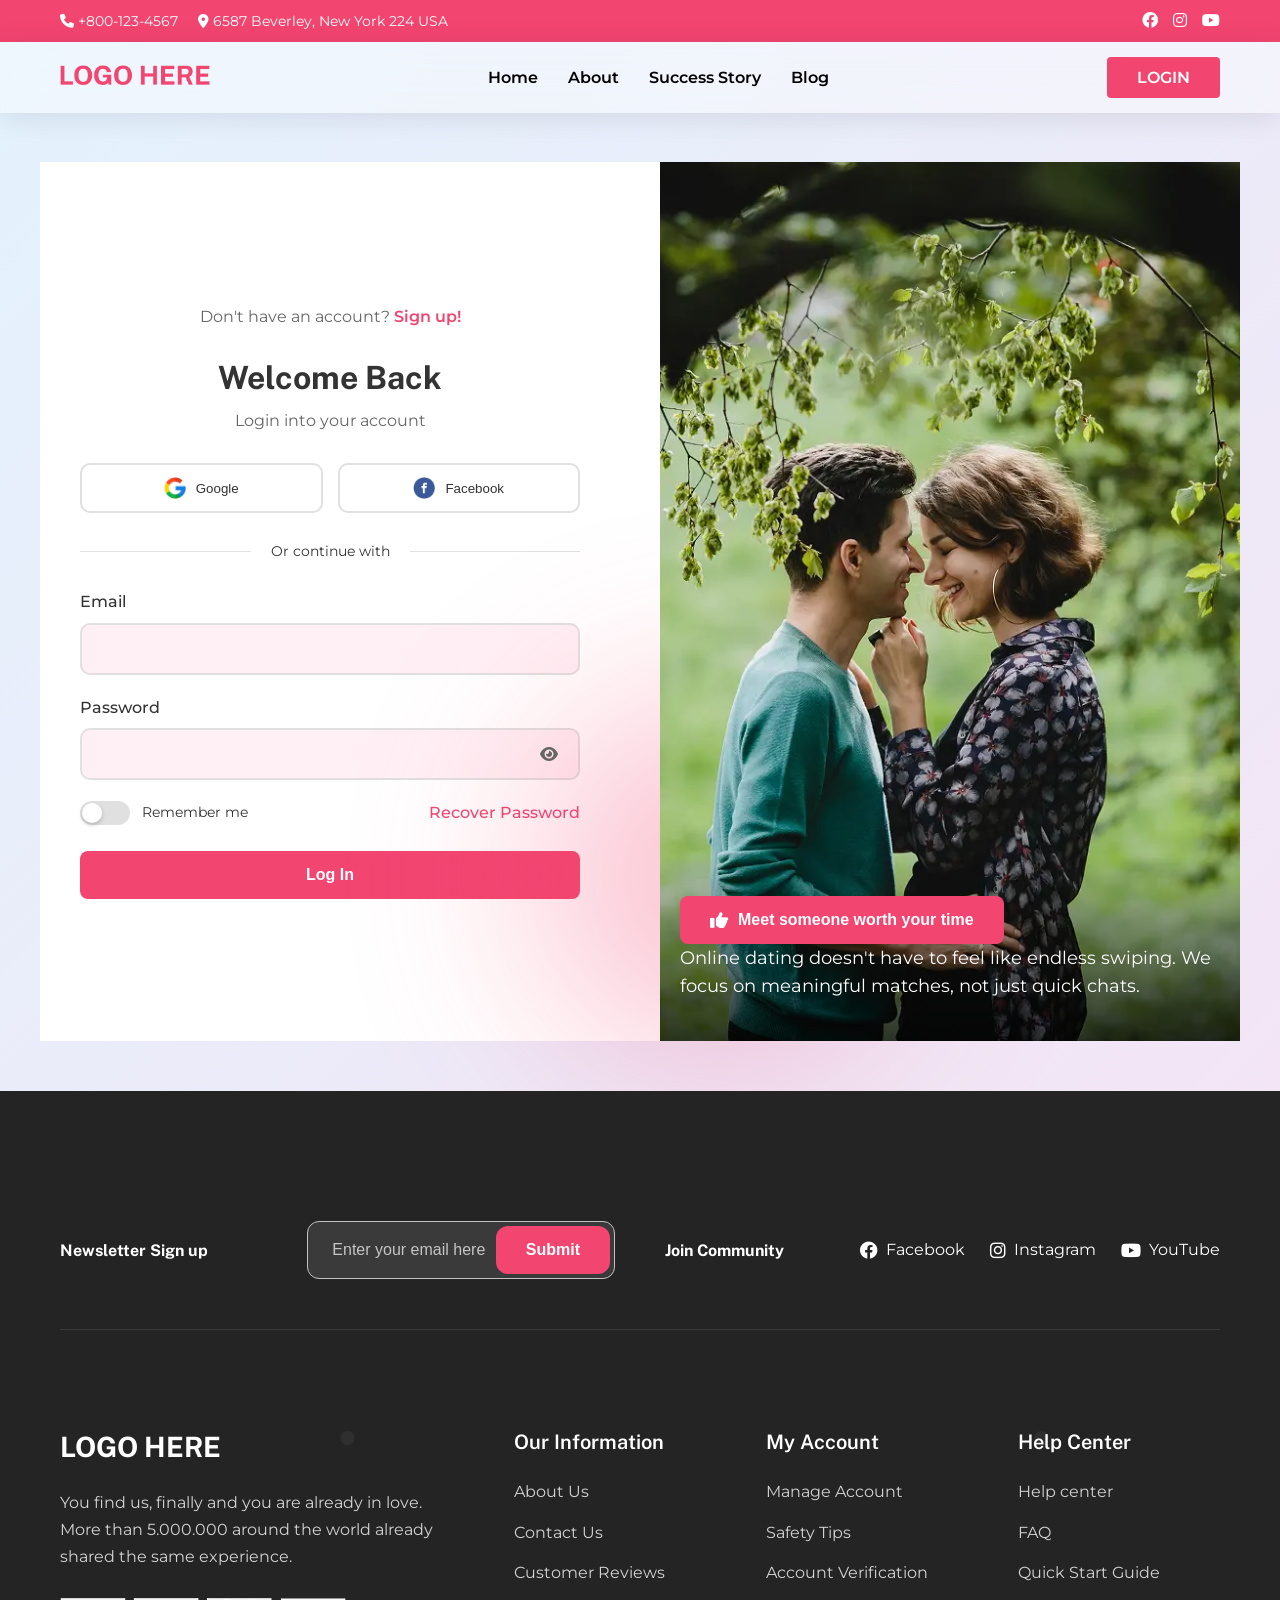
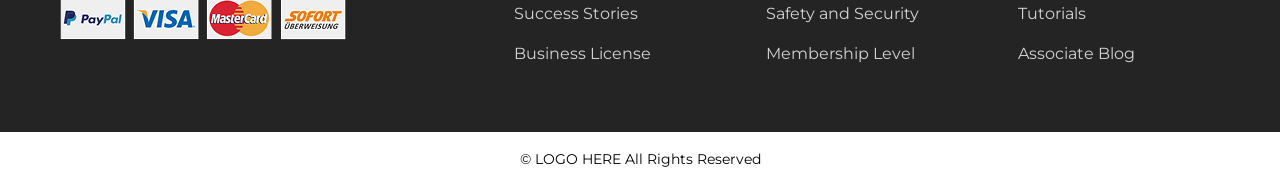
<file: login.html>
<!DOCTYPE html>
<html lang="en">
<head>
    <meta charset="UTF-8">
    <meta name="viewport" content="width=device-width, initial-scale=1.0">
    <title>Login - Jens.J Dating</title>
    <link rel="preconnect" href="https://fonts.googleapis.com">
    <link rel="preconnect" href="https://fonts.gstatic.com" crossorigin>
    <link href="https://fonts.googleapis.com/css2?family=Montserrat:wght@300;400;500;600;700;800&display=swap" rel="stylesheet">
    <link href="https://fonts.googleapis.com/css2?family=Public+Sans:ital,wght@0,100;0,200;0,300;0,400;0,500;0,600;0,700;0,800;0,900;1,100;1,200;1,300;1,400;1,500;1,600;1,700;1,800;1,900&display=swap" rel="stylesheet">
    <link rel="stylesheet" href="https://cdnjs.cloudflare.com/ajax/libs/font-awesome/6.0.0/css/all.min.css">
    <link rel="stylesheet" href="assets/css/style.css">
    <style>
        
        .login-section {
            min-height: calc(100vh - 200px);
            background: linear-gradient(135deg, #e3f2fd, #f3e5f5);
            display: flex;
            align-items: center;
            padding: 120px 20px 50px 20px;
        }

        .login-container {
            max-width: 1200px;
            margin: 0 auto;
            display: grid;
            grid-template-columns: 1fr 1fr;
            gap: 40px;
            align-items: stretch;
            padding: 0;
            background: white;
        }

        .login-form-container {
            padding: 40px;
            border-radius: 20px;
            display: flex;
            flex-direction: column;
            justify-content: center;
        }

        .signup-prompt {
            text-align: center;
            margin-bottom: 30px;
            color: var(--text-light);
        }

        .signup-prompt a {
            color: var(--primary-color);
            text-decoration: none;
            font-weight: 600;
        }

        .login-header h1 {
            font-size: 32px;
            font-weight: 700;
            color: var(--text-dark);
            margin-bottom: 10px;
            text-align: center;
        }

        .login-header p {
            font-size: 16px;
            color: var(--text-light);
            text-align: center;
            margin-bottom: 30px;
        }

        .social-login {
            display: flex;
            gap: 15px;
            margin-bottom: 25px;
        }

        .social-btn {
            flex: 1;
            padding: 12px 20px;
            border: 2px solid #e0e0e0;
            border-radius: 10px;
            background: white;
            color: var(--text-dark);
            font-weight: 500;
            cursor: pointer;
            transition: all 0.3s ease;
            display: flex;
            align-items: center;
            justify-content: center;
            gap: 10px;
        }

        .social-btn:hover {
            border-color: var(--primary-color);
            transform: translateY(-2px);
        }

        .social-btn i {
            font-size: 18px;
        }

        .google-btn i {
            color: #4285f4;
        }

        .facebook-btn i {
            color: #1877f2;
        }

        .separator {
            text-align: center;
            margin: 25px 0;
            position: relative;
            color: var(--text-light);
        }

        .separator::before {
            content: '';
            position: absolute;
            top: 50%;
            left: 0;
            right: 0;
            height: 1px;
            background: #e0e0e0;
        }

        .separator span {
            background: white;
            padding: 0 20px;
            font-size: 14px;
            position: relative;
            color: var(--text-dark);
            z-index: 1;
        }

        .form-group {
            margin-bottom: 20px;
        }

        .form-group label {
            display: block;
            margin-bottom: 8px;
            font-weight: 500;
            color: var(--text-dark);
        }

        .form-group input {
            width: 100%;
            padding: 15px;
            border: 2px solid #e0e0e0;
            border-radius: 10px;
            font-size: 16px;
            transition: border-color 0.3s ease;
        }

        .form-group input:focus {
            outline: none;
            border-color: var(--primary-color);
        }

        .password-field {
            position: relative;
        }

        .password-field input {
            padding-right: 50px;
        }

        .password-toggle {
            position: absolute;
            right: 15px;
            top: 50%;
            transform: translateY(-50%);
            background: none;
            border: none;
            color: var(--text-light);
            cursor: pointer;
            font-size: 18px;
        }

        .form-options {
            display: flex;
            justify-content: space-between;
            align-items: center;
            margin-bottom: 25px;
        }

        .remember-me {
            display: flex;
            align-items: center;
            gap: 12px;
        }

        .remember-me input[type="checkbox"] {
            display: none;
        }

        .remember-me label {
            position: relative;
            display: inline-block;
            width: 50px;
            height: 24px;
            background-color: #e0e0e0;
            border-radius: 12px;
            cursor: pointer;
            transition: background-color 0.3s ease;
        }

        .remember-me label::before {
            content: '';
            position: absolute;
            top: 2px;
            left: 2px;
            width: 20px;
            height: 20px;
            background-color: white;
            border-radius: 50%;
            box-shadow: 0 2px 4px rgba(0, 0, 0, 0.2);
            transition: transform 0.3s ease;
        }

        .remember-me input[type="checkbox"]:checked + label {
            background-color: var(--primary-color);
        }

        .remember-me input[type="checkbox"]:checked + label::before {
            transform: translateX(26px);
        }

        .recover-password {
            color: var(--primary-color);
            text-decoration: none;
            font-weight: 500;
        }

        .signin-btn {
            background: var(--primary-color);
            color: white;
            border: none;
            padding: 15px 30px;
            font-size: 16px;
            font-weight: 600;
            cursor: pointer;
            transition: all 0.3s ease;
            text-align: center;
            gap: 10px;
            width: 100%;
            border-radius: 8px;
        }

        .signin-btn:hover {
            background: var(--primary-light);
            transform: translateY(-2px);
        }

        .forgot-password-form {
            display: none;
        }

        .back-to-login {
            text-align: center;
            margin-top: 20px;
        }

        .back-to-login a {
            color: var(--primary-color);
            text-decoration: none;
            font-weight: 500;
            font-size: 14px;
            transition: color 0.3s ease;
        }

        .back-to-login a:hover {
            color: var(--primary-light);
        }

        /* Error message styles */
        .error-message {
            color: #dc3545;
            font-size: 12px;
            margin-top: 5px;
            opacity: 0;
            transition: opacity 0.3s ease;
            min-height: 16px;
        }

        .error-message.show {
            opacity: 1;
        }

        .form-group.error input {
            border-color: #dc3545;
            box-shadow: 0 0 0 0.2rem rgba(220, 53, 69, 0.25);
        }

        .form-group.error input:focus {
            border-color: #dc3545;
            box-shadow: 0 0 0 0.2rem rgba(220, 53, 69, 0.25);
        }

        .promotional-content {
            text-align: center;
            color: white;
            position: relative;
        }

        .promotional-content::before {
            content: "";
            position: absolute;
            width: 353px;
            height: 353px;
            bottom: -12px;
            left: -120px;
            border-radius: 353px;
            opacity: 0.34;
            background: var(--primary-color);
            filter: blur(100px);
        }

        .promotional-image {
            width: 100%;
            height: 100%;
            min-height: 400px;
            overflow: hidden;
            position: relative;
            margin-bottom: 30px;
        }

        .promotional-image img {
            width: 100%;
            height: 100%;
            object-fit: cover;
        }

        .image-overlay {
            position: absolute;
            bottom: 0;
            left: 0;
            right: 0;
            background: linear-gradient(transparent, rgba(0, 0, 0, 0.7));
            padding: 40px 20px 20px;
            text-align: left;
        }

        .image-overlay p {
            font-size: 18px;
            line-height: 1.6;
            margin-bottom: 20px;
        }

        .cta-button {
            background: var(--primary-color);
            color: white;
            border: none;
            padding: 15px 30px;
            border-radius: 8px;
            font-size: 16px;
            font-weight: 600;
            cursor: pointer;
            transition: all 0.3s ease;
            display: inline-flex;
            align-items: center;
            gap: 10px;
        }

        .cta-button:hover {
            background: var(--primary-light);
            transform: translateY(-2px);
        }

        .cta-button i {
            font-size: 18px;
        }

        @media (max-width: 768px) {
            .login-container {
                gap: 40px;
            }

            .login-form-container {
                padding: 30px 20px;
            }

            .social-login {
                flex-direction: column;
            }

            .form-options {
                flex-direction: column;
                gap: 15px;
                align-items: flex-start;
            }
        }
        @media (max-width: 576px) {
            .login-container {
                grid-template-columns: 1fr;
                padding: 20px;
            }

            .promotional-content {
                display: none;
            }

            .login-section{
                padding: 100px 20px 40px 20px;
            }
        }

        /* Multi-step signup form styles */
        .signup-step {
            min-height: 400px;
            display: block;
        }
        
        .signup-form {
            display: none;
        }

        .step-header {
            text-align: center;
            margin-bottom: 30px;
        }

        .step-header h3 {
            color: var(--primary-color);
            font-size: 18px;
            margin-bottom: 10px;
            font-weight: 600;
        }

        .step-header p {
            font-size: 16px;
            color: var(--text-dark);
            margin: 0;
        }

        .radio-group {
            display: flex;
            flex-direction: column;
            gap: 15px;
            margin-bottom: 20px;
        }

        .radio-option {
            display: flex;
            align-items: center;
            padding: 15px;
            border: 2px solid #e0e0e0;
            border-radius: 10px;
            cursor: pointer;
            transition: all 0.3s ease;
        }

        .radio-option:hover {
            border-color: var(--primary-color);
            background-color: rgba(255, 107, 157, 0.1);
            transform: translateY(-2px);
            box-shadow: 0 4px 12px rgba(255, 107, 157, 0.2);
        }

        .radio-option:hover label {
            color: var(--primary-color);
            font-weight: 600;
        }

        .radio-option input[type="radio"] {
            margin-right: 15px;
            transform: scale(1.2);
        }

        .radio-option label {
            color: var(--text-dark);
            font-weight: 500;
            cursor: pointer;
            flex: 1;
        }

        .radio-option input[type="radio"]:checked + label {
            color: var(--primary-color);
            font-weight: 600;
        }

        .radio-option.selected {
            border-color: var(--primary-color);
            background-color: rgba(255, 107, 157, 0.1);
        }

        .step-navigation {
            display: flex;
            justify-content: center;
            align-items: center;
            margin-top: 30px;
        }

        .back-btn {
            background: #f8f9fa;
            color: var(--text-dark);
            border: 2px solid #e0e0e0;
            padding: 12px 24px;
            border-radius: 8px;
            font-weight: 500;
            cursor: pointer;
            transition: all 0.3s ease;
        }

        .back-btn:hover {
            background: #e9ecef;
            border-color: var(--primary-color);
        }

        .step-navigation .signin-btn {
            margin: 0;
        }

        /* Ensure radio option hover effects work on all devices */
        @media (max-width: 768px) {
            .radio-option:hover {
                border-color: var(--primary-color) !important;
                background-color: rgba(255, 107, 157, 0.1) !important;
                transform: translateY(-2px) !important;
                box-shadow: 0 4px 12px rgba(255, 107, 157, 0.2) !important;
            }
            
            .radio-option:hover label {
                color: var(--primary-color) !important;
                font-weight: 600 !important;
            }
        }
    </style>
</head>
<body>
    <div class="header-section">
        <!-- Top Bar -->
        <div class="top-bar">
            <div class="top-bar-content">
                <div class="contact-info">
                    <span><i class="fas fa-phone"></i> +800-123-4567</span>
                    <span><i class="fas fa-map-marker-alt"></i> 6587 Beverley, New York 224 USA</span>
                </div>
                <div class="social-icons">
                    <a href="#"><i class="fab fa-facebook"></i></a>
                    <a href="#"><i class="fab fa-instagram"></i></a>
                    <a href="#"><i class="fab fa-youtube"></i></a>
                </div>
            </div>
        </div>
 
        <!-- Main Header -->
        <header class="main-header">
            <div class="nav-content">
                <div class="logo">
                    <a href="index.html">
                        <img src="assets/images/LOGO%20Here.png" alt="Dating Logo">
                    </a>
                </div>
                <nav>
                    <ul class="nav-menu">
                        <li><a href="index.html#home">Home</a></li>
                        <li><a href="index.html#about">About</a></li>
                        <li><a href="index.html#why-section">Success Story</a></li>
                        <li><a href="index.html#super-powers">Blog</a></li>
                    </ul>
                </nav>
                <a href="login.html" class="login-btn">LOGIN</a>
                <button class="mobile-menu-btn">
                    <i class="fas fa-bars"></i>
                </button>
            </div>
        </header>
    </div>
 
    <!-- Offcanvas Mobile Menu -->
    <div class="offcanvas-overlay"></div>
    <div class="offcanvas-menu">
        <div class="offcanvas-header">
            <div class="offcanvas-logo">LOGO HERE</div>
            <button class="offcanvas-close">
                <i class="fas fa-times"></i>
            </button>
        </div>
        <nav class="offcanvas-nav">
            <ul>
                <li class="offcanvas-nav-item">
                    <a href="index.html#home" class="offcanvas-nav-link">
                        <i class="fas fa-home"></i>
                        Home
                    </a>
                </li>
                <li class="offcanvas-nav-item">
                    <a href="index.html#about" class="offcanvas-nav-link">
                        <i class="fas fa-info-circle"></i>
                        About
                    </a>
                </li>
                <li class="offcanvas-nav-item">
                    <a href="index.html#why-section" class="offcanvas-nav-link">
                        <i class="fas fa-heart"></i>
                        Success Story
                    </a>
                </li>
                <li class="offcanvas-nav-item">
                    <a href="index.html#super-powers" class="offcanvas-nav-link">
                        <i class="fas fa-blog"></i>
                        Blog
                    </a>
                </li>
                <li class="offcanvas-nav-item">
                    <a href="login.html" class="offcanvas-nav-link offcanvas-login-btn">
                        <i class="fas fa-user"></i>
                        Login
                    </a>
                </li>
                <li class="offcanvas-nav-item">
                    <a href="#" class="offcanvas-nav-link offcanvas-register-btn">
                        <i class="fas fa-user-plus"></i>
                        Register
                    </a>
                </li>
            </ul>
        </nav>
        <div class="offcanvas-footer">
            <div class="offcanvas-social">
                <a href="#"><i class="fab fa-facebook"></i></a>
                <a href="#"><i class="fab fa-instagram"></i></a>
                <a href="#"><i class="fab fa-youtube"></i></a>
                <a href="#"><i class="fab fa-twitter"></i></a>
            </div>
            <div class="offcanvas-contact">
                <p><i class="fas fa-phone"></i> +800-123-4567</p>
                <p><i class="fas fa-map-marker-alt"></i> 6587 Beverley, NY</p>
                <p><i class="fas fa-envelope"></i> info@jensj.com</p>
            </div>
        </div>
    </div>

    <!-- Login Section -->
    <section class="login-section">
        <div class="login-container">
            <!-- Login Form -->
            <div class="login-form-container">
                <div class="signup-prompt">
                    Don't have an account? <a href="#">Sign up!</a>
                </div>
                <div class="login-form-wrapper">
                    <div class="login-header">
                        <h1>Welcome Back</h1>
                        <p>Login into your account</p>
                    </div>

                    <div class="social-login">
                        <button class="social-btn google-btn">
                            <img src="assets/images/google.png" alt="Google Logo" style="width:22px; height:22px;">
                            Google
                        </button>
                        <button class="social-btn facebook-btn">
                            <img src="assets/images/facebook.png" alt="Facebook Logo" style="width:22px; height:22px;">
                            Facebook
                        </button>
                    </div>

                    <div class="separator">
                        <span>Or continue with</span>
                    </div>

                    <form class="login-form">
                        <div class="form-group">
                            <label for="email">Email</label>
                            <input type="email" id="email" name="email" required>
                        </div>

                        <div class="form-group">
                            <label for="password">Password</label>
                            <div class="password-field">
                                <input type="password" id="password" name="password" required>
                                <button type="button" class="password-toggle" onclick="togglePassword()">
                                    <i class="fas fa-eye"></i>
                                </button>
                            </div>
                        </div>

                        <div class="form-options">
                            <div class="remember-me">
                                <input type="checkbox" id="remember" name="remember">
                                <label for="remember"></label>
                                <span for="remember">Remember me</span>
                            </div>
                            <a href="#" class="recover-password">Recover Password</a>
                        </div>

                        <button type="submit" class="signin-btn">Log In</button>
                     </form>
                </div>
                 <!-- Forgot Password Form (Hidden by default) -->
                 <div class="forgot-password-form" id="forgotPasswordForm" style="display: none;">
                     <div class="login-header">
                         <h1>Forgot password</h1>
                         <p>Reset your password in a few steps.</p>
                     </div>

                     <div class="social-login">
                         <button class="social-btn google-btn">
                             <img src="assets/images/google.png" alt="Google Logo" style="width:22px; height:22px;">
                             Google
                         </button>
                         <button class="social-btn facebook-btn">
                             <img src="assets/images/facebook.png" alt="Facebook Logo" style="width:22px; height:22px;">
                             Facebook
                         </button>
                     </div>

                     <div class="separator">
                         <span>Forgot password</span>
                     </div>

                     <form class="forgot-password-form-content">
                         <div class="form-group">
                             <input type="email" id="reset-email" name="reset-email" placeholder="Email" required>
                         </div>
                         <button type="submit" class="signin-btn">Send reset link</button>
                     </form>

                     <div class="back-to-login">
                         <a href="#" id="backToLogin">← Back to login</a>
                     </div>
                 </div>

                 <!-- Signup Form (Hidden by default) -->
                 <div class="signup-form" id="signupForm" style="display: none;">
                     <div class="login-header">
                         <h1>Create Account</h1>
                         <p>Join our community and find your perfect match</p>
                     </div>

                     <div class="social-login">
                         <button class="social-btn google-btn">
                             <img src="assets/images/google.png" alt="Google Logo" style="width:22px; height:22px;">
                             Google
                         </button>
                         <button class="social-btn facebook-btn">
                             <img src="assets/images/facebook.png" alt="Facebook Logo" style="width:22px; height:22px;">
                             Facebook
                         </button>
                     </div>

                     <div class="separator">
                         <span>Or sign up with email</span>
                     </div>

                     <form class="signup-form-content" id="signupFormContent">
                         <!-- Step 1: Have you ever tried online dating? -->
                         <div class="signup-step" id="signup-step1">
                             <div class="step-header">
                                 <p>Have you ever tried online dating?</p>
                             </div>
                             <div class="radio-group">
                                 <div class="radio-option">
                                     <input type="radio" id="signup-new" name="signup-dating-experience" value="new">
                                     <label for="signup-new">I'm new here</label>
                                 </div>
                                 <div class="radio-option">
                                     <input type="radio" id="signup-once" name="signup-dating-experience" value="once">
                                     <label for="signup-once">Once or twice</label>
                                 </div>
                                 <div class="radio-option">
                                     <input type="radio" id="signup-pro" name="signup-dating-experience" value="pro">
                                     <label for="signup-pro">I am an online dating pro</label>
                                 </div>
                             </div>
                             <div class="error-message" id="signup-step1-error"></div>
                         </div>

                         <!-- Step 2: What are you looking for? -->
                         <div class="signup-step" id="signup-step2" style="display: none;">
                             <div class="step-header">
                                 <p>What are you looking for?</p>
                             </div>
                             <div class="radio-group">
                                 <div class="radio-option">
                                     <input type="radio" id="signup-relationship" name="signup-looking-for" value="relationship">
                                     <label for="signup-relationship">Relationship</label>
                                 </div>
                                 <div class="radio-option">
                                     <input type="radio" id="signup-friendship" name="signup-looking-for" value="friendship">
                                     <label for="signup-friendship">Friendship</label>
                                 </div>
                                 <div class="radio-option">
                                     <input type="radio" id="signup-adventure" name="signup-looking-for" value="adventure">
                                     <label for="signup-adventure">Adventure</label>
                                 </div>
                                 <div class="radio-option">
                                     <input type="radio" id="signup-unsure" name="signup-looking-for" value="unsure">
                                     <label for="signup-unsure">I'm not sure yet</label>
                                 </div>
                             </div>
                             <div class="error-message" id="signup-step2-error"></div>
                             <div class="step-navigation">
                                 <button type="button" class="back-btn" id="signup-back-to-step1">← Back</button>
                             </div>
                         </div>

                         <!-- Step 3: I am -->
                         <div class="signup-step" id="signup-step3" style="display: none;">
                             <div class="step-header">
                                 <p>I am</p>
                             </div>
                             <div class="radio-group">
                                 <div class="radio-option">
                                     <input type="radio" id="signup-man" name="signup-identity" value="man">
                                     <label for="signup-man">Man</label>
                                 </div>
                                 <div class="radio-option">
                                     <input type="radio" id="signup-woman" name="signup-identity" value="woman">
                                     <label for="signup-woman">Woman</label>
                                 </div>
                                 <div class="radio-option">
                                     <input type="radio" id="signup-non-binary" name="signup-identity" value="non-binary">
                                     <label for="signup-non-binary">Non-binary</label>
                                 </div>
                             </div>
                             <div class="error-message" id="signup-step3-error"></div>
                             <div class="step-navigation">
                                 <button type="button" class="back-btn" id="signup-back-to-step2">← Back</button>
                             </div>
                         </div>

                         <!-- Step 4: What are you looking for? (Partner preferences) -->
                         <div class="signup-step" id="signup-step4" style="display: none;">
                             <div class="step-header">
                                 <p>What are you looking for?</p>
                             </div>
                             <div class="radio-group">
                                 <div class="radio-option">
                                     <input type="radio" id="signup-looking-man" name="signup-partner-preference" value="man">
                                     <label for="signup-looking-man">Man</label>
                                 </div>
                                 <div class="radio-option">
                                     <input type="radio" id="signup-looking-woman" name="signup-partner-preference" value="woman">
                                     <label for="signup-looking-woman">Woman</label>
                                 </div>
                                 <div class="radio-option">
                                     <input type="radio" id="signup-looking-non-binary" name="signup-partner-preference" value="non-binary">
                                     <label for="signup-looking-non-binary">Non-binary</label>
                                 </div>
                                 <div class="radio-option">
                                     <input type="radio" id="signup-looking-anyone" name="signup-partner-preference" value="anyone">
                                     <label for="signup-looking-anyone">Anyone</label>
                                 </div>
                             </div>
                             <div class="error-message" id="signup-step4-error"></div>
                             <div class="step-navigation">
                                 <button type="button" class="back-btn" id="signup-back-to-step3">← Back</button>
                             </div>
                         </div>

                         <!-- Step 5: Sign up here -->
                         <div class="signup-step" id="signup-step5" style="display: none;">
                             <div class="step-header">
                                 <p>Sign up here</p>
                             </div>

                             <div class="form-group">
                                 <label for="signup-nickname">Nickname</label>
                                 <input type="text" id="signup-nickname" name="nickname" required>
                                 <div class="error-message" id="signup-nickname-error"></div>
                             </div>

                             <div class="form-group">
                                 <label for="signup-email">Email Address</label>
                                 <input type="email" id="signup-email" name="email" required>
                                 <div class="error-message" id="signup-email-error"></div>
                             </div>

                             <div class="form-group">
                                 <label for="signup-password">Password</label>
                                 <div class="password-field">
                                     <input type="password" id="signup-password" name="password" required>
                                     <button type="button" class="password-toggle" onclick="toggleSignupPassword()">
                                         <i class="fas fa-eye"></i>
                                     </button>
                                 </div>
                                 <div class="error-message" id="signup-password-error"></div>
                             </div>

                             <div class="form-group">
                                 <label for="signup-confirm-password">Confirm Password</label>
                                 <div class="password-field">
                                     <input type="password" id="signup-confirm-password" name="confirm-password" required>
                                     <button type="button" class="password-toggle" onclick="toggleSignupConfirmPassword()">
                                         <i class="fas fa-eye"></i>
                                     </button>
                                 </div>
                                 <div class="error-message" id="signup-confirm-password-error"></div>
                             </div>


                             <div class="form-options">
                                 <div class="remember-me">
                                     <input type="checkbox" id="signup-terms" name="terms" required>
                                     <label for="signup-terms"></label>
                                     <span for="signup-terms">I accept the <a href="#" style="color: var(--primary-color);">Terms & Conditions</a> and <a href="#" style="color: var(--primary-color);">User Agreement</a></span>
                                 </div>
                             </div>
                             <div class="error-message" id="signup-terms-error"></div>

                             <div class="step-navigation">
                                 <button type="submit" class="signin-btn">Sign Up</button>
                             </div>
                         </div>
                     </form>
                     <div class="back-to-login">
                        <a href="#" id="backToLoginFromSignup">← Back to login</a>
                    </div>
                 </div>
             </div>

            <!-- Promotional Content -->
            <div class="promotional-content">
                <div class="promotional-image">
                    <img src="assets/images/login-img.webp" alt="Happy couple in nature">
                    <div class="image-overlay">
                        <button class="cta-button">
                            <i class="fas fa-thumbs-up"></i>
                            Meet someone worth your time
                        </button>
                        <p>Online dating doesn't have to feel like endless swiping. We focus on meaningful matches, not just quick chats.</p>
                        
                    </div>
                </div>
            </div>
        </div>
    </section>

    <!-- Footer -->
    <footer class="footer">
        <div class="footer-content">
            <div class="footer-top">
                <div class="newsletter-section">
                    <h3>Newsletter Sign up</h3>
                    <form class="newsletter-form">
                        <input type="email" class="newsletter-input" placeholder="Enter your email here">
                        <button type="submit" class="newsletter-btn">Submit</button>
                    </form>
                </div>
                <div class="community-section">
                    <h3>Join Community</h3>
                    <div class="community-social">
                    <a href="#"><i class="fab fa-facebook"></i> Facebook</a>
                    <a href="#"><i class="fab fa-instagram"></i> Instagram</a>
                    <a href="#"><i class="fab fa-youtube"></i> YouTube</a>
                </div>
                </div>
            </div>
            <div class="footer-main">
                <div class="footer-column">
                    <div class="footer-logo">
                        <h3>LOGO HERE</h3>
                    </div>
                    <p class="footer-desc">You find us, finally and you are already in love. More than 5.000.000 around the world already shared the same experience.</p>
                    <div class="payment-methods">
                        <img src="assets/images/payment-gateways.png" alt="Payment Gateway">
                    </div>
                </div>
                <div class="footer-column">
                    <h4>Our Information</h4>
                    <ul class="footer-links">
                        <li><a href="#">About Us</a></li>
                        <li><a href="#">Contact Us</a></li>
                        <li><a href="#">Customer Reviews</a></li>
                        <li><a href="#">Success Stories</a></li>
                        <li><a href="#">Business License</a></li>
                    </ul>
                </div>
                <div class="footer-column">
                    <h4>My Account</h4>
                    <ul class="footer-links">
                        <li><a href="#">Manage Account</a></li>
                        <li><a href="#">Safety Tips</a></li>
                        <li><a href="#">Account Verification</a></li>
                        <li><a href="#">Safety and Security</a></li>
                        <li><a href="#">Membership Level</a></li>
                    </ul>
                </div>
                <div class="footer-column">
                    <h4>Help Center</h4>
                    <ul class="footer-links">
                        <li><a href="#">Help center</a></li>
                        <li><a href="#">FAQ</a></li>
                        <li><a href="#">Quick Start Guide</a></li>
                        <li><a href="#">Tutorials</a></li>
                        <li><a href="#">Associate Blog</a></li>
                    </ul>
                </div>
            </div>
        </div>
        <div class="footer-bottom">
            <p>&copy; LOGO HERE All Rights Reserved</p>
        </div>
    </footer>

    <!-- jQuery -->
    <script src="https://code.jquery.com/jquery-3.6.0.min.js"></script>
    <script src="assets/js/script.js"></script>

</body>
</html>
</file>
<file: assets/css/style.css>
/* ===== CSS VARIABLES ===== */
:root {
    /* Colors */
    --primary-color: #F24570;
    --primary-light: #ff6b9d;
    --primary-lighter: #ff8fab;
    --secondary-color: #2c3e50;
    --secondary-light: #34495e;
    --text-dark: #333;
    --text-light: #666;
    --text-lighter: #bdc3c7;
    --heading-color: #213366;
    --white: #ffffff;
    --white-transparent: rgba(255, 255, 255, 0.9);
    --white-transparent-light: rgba(255, 255, 255, 0.1);
    --white-transparent-medium: rgba(255, 255, 255, 0.2);
    --black-transparent: rgba(0, 0, 0, 0.3);
    --black-transparent-light: rgba(0, 0, 0, 0.1);
    --black-transparent-medium: rgba(0, 0, 0, 0.15);
    --black-transparent-heavy: rgba(0, 0, 0, 0.4);
    
    /* Gradients */
    --gradient-primary: linear-gradient(135deg, var(--primary-light), var(--primary-lighter));
    --gradient-secondary: linear-gradient(135deg, var(--secondary-color), var(--secondary-light));
    --gradient-light: linear-gradient(135deg, #f8f9fa, var(--white));
    --gradient-pink-bg: linear-gradient(135deg, #ffeef2, #fff5f7);
    
    /* Spacing */
    --spacing-xs: 5px;
    --spacing-sm: 8px;
    --spacing-md: 15px;
    --spacing-lg: 20px;
    --spacing-xl: 25px;
    --spacing-xxl: 30px;
    --spacing-xxxl: 35px;
    --spacing-huge: 40px;
    --spacing-massive: 50px;
    --spacing-giant: 60px;
    --spacing-colossal: 80px;
    --spacing-titanic: 100px;
    
    /* Border Radius */
    --radius-xs: 4px;
    --radius-sm: 8px;
    --radius-md: 12px;
    --radius-lg: 15px;
    --radius-xl: 20px;
    --radius-xxl: 25px;
    --radius-xxxl: 30px;
    
    /* Shadows */
    --shadow-light: 0 5px 15px var(--black-transparent-light);
    --shadow-medium: 0 10px 25px var(--black-transparent-light);
    --shadow-heavy: 0 20px 40px var(--black-transparent);
    --shadow-primary: 0 10px 25px rgba(255, 107, 157, 0.3);
    --shadow-primary-hover: 0 15px 35px rgba(255, 107, 157, 0.4);
    
    /* Transitions */
    --transition-fast: 0.3s ease;
    --transition-medium: 0.4s ease;
    --transition-slow: 0.6s ease;
    
    /* Font Sizes */
    --font-xs: 12px;
    --font-sm: 14px;
    --font-md: 16px;
    --font-lg: 18px;
    --font-xl: 20px;
    --font-xxl: 22px;
    --font-xxxl: 24px;
    --font-huge: 26px;
    --font-massive: 28px;
    --font-giant: 32px;
    --font-colossal: 42px;
    
    /* Z-index */
    --z-dropdown: 1000;
    --z-sticky: 1000;
    --z-fixed: 1000;
    --z-modal-backdrop: 999;
    --z-modal: 1000;
    --z-popover: 10000;
    --z-tooltip: 10000;
    --z-loading: 9999;
}

/* ===== RESET & BASE STYLES ===== */
* {
    margin: 0;
    padding: 0;
    box-sizing: border-box;
}

/* ===== PASSWORD FIELD STYLING ===== */
.password-field {
    position: relative;
    display: flex;
    align-items: center;
}

.password-field input {
    width: 100%;
    padding-right: 50px; /* Space for toggle button */
    padding: var(--spacing-md);
    border: 1px solid var(--white-transparent-medium);
    border-radius: var(--radius-md);
    background: rgba(255, 107, 157, 0.1);
    color: var(--text-dark);
    font-size: var(--font-md);
    transition: all var(--transition-fast);
}

.password-field input::placeholder {
    color: var(--text-lighter);
}

.password-field input:focus {
    outline: none;
    border-color: var(--primary-color);
    background: rgba(255, 107, 157, 0.15);
    box-shadow: 0 0 0 3px rgba(255, 107, 157, 0.1);
}

.password-toggle {
    position: absolute;
    right: 15px;
    top: 50%;
    transform: translateY(-50%);
    background: none;
    border: none;
    color: var(--text-light);
    cursor: pointer;
    padding: 8px;
    border-radius: var(--radius-xs);
    transition: var(--transition-fast);
    z-index: 2;
    display: flex;
    align-items: center;
    justify-content: center;
    width: 32px;
    height: 32px;
}

.password-toggle:hover {
    color: var(--primary-color);
    background: rgba(255, 107, 157, 0.1);
    transform: translateY(-50%) scale(1.05);
}

.password-toggle:focus {
    outline: none;
    color: var(--primary-color);
    background: rgba(255, 107, 157, 0.15);
    box-shadow: 0 0 0 2px rgba(255, 107, 157, 0.2);
}

.password-toggle:active {
    transform: translateY(-50%) scale(0.95);
}

.password-toggle i {
    font-size: var(--font-md);
    transition: var(--transition-fast);
}

/* Enhanced form group styling for password fields */
.form-group .password-field {
    margin-bottom: 0;
}

.form-group .password-field + .error-message {
    margin-top: var(--spacing-sm);
}

/* ===== CHECKBOX/TOGGLE STYLING ===== */
.form-options {
    display: flex;
    justify-content: space-between;
    align-items: center;
    margin-bottom: 25px;
}

.remember-me {
    display: flex;
    align-items: center;
    gap: 12px;
}

.remember-me input[type="checkbox"] {
    display: none;
}

.remember-me label {
    position: relative;
    display: inline-block;
    width: 50px;
    height: 24px;
    background-color: #e0e0e0;
    border-radius: 12px;
    cursor: pointer;
    transition: background-color 0.3s ease;
}

.remember-me label::before {
    content: '';
    position: absolute;
    top: 2px;
    left: 2px;
    width: 20px;
    height: 20px;
    background-color: white;
    border-radius: 50%;
    box-shadow: 0 2px 4px rgba(0, 0, 0, 0.2);
    transition: transform 0.3s ease;
}

.remember-me input[type="checkbox"]:checked + label {
    background-color: var(--primary-color);
}

.remember-me input[type="checkbox"]:checked + label::before {
    transform: translateX(26px);
}

.remember-me span {
    color: var(--text-dark);
    font-size: var(--font-sm);
    line-height: 1.4;
}

.remember-me span a {
    color: var(--primary-color);
    text-decoration: none;
    transition: var(--transition-fast);
}

.remember-me span a:hover {
    text-decoration: underline;
}



/* ===== SECTION SPACING IMPROVEMENTS ===== */
.features,
.mission,
.why-section,
.super-powers {
    position: relative;
}

.features::before,
.mission::before,
.why-section::before,
.super-powers::before {
    content: '';
    position: absolute;
    top: 0;
    left: 0;
    right: 0;
    height: 1px;
    background: linear-gradient(90deg, transparent, rgba(255, 107, 157, 0.1), transparent);
}

html {
    scroll-behavior: smooth;
}

body {
    font-family: 'Montserrat', 'Arial', sans-serif;
    line-height: 1.6;
    color: var(--text-dark);
    overflow-x: hidden;
}

/* ===== HEADING STYLES ===== */
h1, h2, h3, h4, h5, h6 {
    font-family: 'Public Sans', 'Montserrat', 'Arial', sans-serif;
    font-weight: 600;
    line-height: 1.2;
    margin-bottom: var(--spacing-md);
}

h1 {
    font-size: var(--font-colossal);
    font-weight: 700;
}

h2 {
    font-size: var(--font-giant);
    font-weight: 600;
}

h3 {
    font-size: var(--font-massive);
    font-weight: 600;
}

h4 {
    font-size: var(--font-xxxl);
    font-weight: 500;
}

h5 {
    font-size: var(--font-xl);
    font-weight: 500;
}

h6 {
    font-size: var(--font-lg);
    font-weight: 500;
}

/* ===== ANIMATION KEYFRAMES ===== */
@keyframes fadeInUp {
    from {
        opacity: 0;
        transform: translateY(30px);
    }
    to {
        opacity: 1;
        transform: translateY(0);
    }
}

@keyframes fadeInLeft {
    from {
        opacity: 0;
        transform: translateX(-30px);
    }
    to {
        opacity: 1;
        transform: translateX(0);
    }
}

@keyframes fadeInRight {
    from {
        opacity: 0;
        transform: translateX(30px);
    }
    to {
        opacity: 1;
        transform: translateX(0);
    }
}

@keyframes slideInFromTop {
    from {
        opacity: 0;
        transform: translateY(-50px);
    }
    to {
        opacity: 1;
        transform: translateY(0);
    }
}

@keyframes pulse {
    0% {
        transform: scale(1);
    }
    50% {
        transform: scale(1.05);
    }
    100% {
        transform: scale(1);
    }
}

@keyframes float {
    0%, 100% {
        transform: translateY(0px);
    }
    50% {
        transform: translateY(-10px);
    }
}

@keyframes gradientShift {
    0% {
        background-position: 0% 50%;
    }
    50% {
        background-position: 100% 50%;
    }
    100% {
        background-position: 0% 50%;
    }
}

@keyframes bounce {
    0%, 20%, 50%, 80%, 100% {
        transform: translateY(0);
    }
    40% {
        transform: translateY(-10px);
    }
    60% {
        transform: translateY(-5px);
    }
}

/* ===== UTILITY CLASSES ===== */
.animate-fade-in-up {
    animation: fadeInUp 0.8s ease-out;
}

.animate-fade-in-left {
    animation: fadeInLeft 0.8s ease-out;
}

.animate-fade-in-right {
    animation: fadeInRight 0.8s ease-out;
}

.animate-slide-in-top {
    animation: slideInFromTop 0.6s ease-out;
}

.animate-pulse {
    animation: pulse 2s infinite;
}

.animate-float {
    animation: float 3s ease-in-out infinite;
}

.animate-bounce {
    animation: bounce 2s infinite;
}

/* ===== HEADER STYLES ===== */
.top-bar {
    background: var(--primary-color);
    background-size: 200% 200%;
    animation: gradientShift 3s ease infinite;
    color: var(--white);
    padding: var(--spacing-sm) 0;
    font-size: var(--font-sm);
}

.top-bar-content {
    max-width: 1200px;
    margin: 0 auto;
    display: flex;
    justify-content: space-between;
    align-items: center;
    padding: 0 var(--spacing-lg);
}

.contact-info {
    display: flex;
    gap: var(--spacing-lg);
}

.social-icons {
    display: flex;
    gap: var(--spacing-md);
}

.social-icons a {
    color: var(--white);
    text-decoration: none;
    font-size: var(--font-md);
    transition: all var(--transition-fast);
    display: inline-block;
}

.social-icons a:hover {
    transform: scale(1.2) rotate(5deg);
    color: #ffeef2;
}

.main-header {
    position: fixed !important;
    left: 0 !important;
    right: 0 !important;
    background: rgba(255, 255, 255, 0.4) !important;
    backdrop-filter: blur(20px) !important;
    box-shadow: 0 4px 30px rgba(0, 0, 0, 0.1) !important;
    z-index: var(--z-sticky) !important;
    transition: all var(--transition-fast);
    width: 100% !important;
}

.main-header.scrolled {
    top: 0 !important;
    background: rgba(255, 255, 255, 0.4) !important;
    backdrop-filter: blur(20px) !important;
    box-shadow: 0 4px 30px var(--black-transparent-medium) !important;
}

.main-header.scrolled .logo,
.main-header.scrolled .nav-menu a,
.main-header.scrolled .mobile-menu-btn {
    color: var(--text-dark);
    text-shadow: none;
}

.nav-content {
    max-width: 1200px;
    margin: 0 auto;
    display: flex;
    justify-content: space-between;
    align-items: center;
    padding: var(--spacing-md) var(--spacing-lg);
}

.logo {
    font-size: var(--font-xxxl);
    font-weight: bold;
    color: var(--white) !important;
    transition: all var(--transition-fast);
    text-shadow: 0 2px 4px var(--black-transparent);
    img{
        width: 150px;
    }
}

.logo:hover {
    color: var(--primary-light);
    transform: scale(1.05);
}

.nav-menu {
    display: flex;
    list-style: none;
    gap: var(--spacing-xxl);
}

.nav-menu a {
    text-decoration: none;
    color: #000;
    font-weight: 600;
    transition: all var(--transition-fast);
    position: relative;
    padding: var(--spacing-xs) 0;
}

.nav-menu a::after {
    content: '';
    position: absolute;
    bottom: 0;
    left: 0;
    width: 0;
    height: 2px;
    background: var(--gradient-primary);
    transition: width var(--transition-fast);
}

.nav-menu a:hover::after {
    width: 100%;
}

.nav-menu a:hover {
    color: var(--primary-light);
    transform: translateY(-2px);
}

.login-btn {
    background: var(--primary-color);
    color: var(--white);
    padding: var(--spacing-sm) var(--spacing-xxl);
    border: none;
    border-radius: var(--radius-xs);
    cursor: pointer;
    font-weight: 600;
    transition: all var(--transition-fast);
    position: relative;
    overflow: hidden;
    text-decoration: none;
    display: inline-block;
    text-align: center;
}

.login-btn::before {
    content: '';
    position: absolute;
    top: 0;
    left: -100%;
    width: 100%;
    height: 100%;
    background: linear-gradient(90deg, transparent, rgba(255,255,255,0.3), transparent);
    transition: left 0.5s ease;
}

.login-btn:hover::before {
    left: 100%;
}

.login-btn:hover {
    transform: translateY(-3px);
    box-shadow: var(--shadow-primary);
}

.mobile-menu-btn {
    display: none;
    background: none;
    border: none;
    font-size: var(--font-xxxl);
    cursor: pointer;
    color: var(--primary-color) !important;
    transition: all var(--transition-fast);
    z-index: 1001;
    text-shadow: 0 2px 4px var(--black-transparent);
    padding: var(--spacing-sm);
    border-radius: var(--radius-sm);
}

.mobile-menu-btn:hover {
    color: var(--primary-light);
    transform: scale(1.1);
    background: rgba(255, 255, 255, 0.1);
}

.mobile-menu-btn:active {
    transform: scale(0.95);
}

/* ===== OFFCANVAS MOBILE MENU ===== */
.offcanvas-overlay {
    position: fixed;
    top: 0;
    left: 0;
    width: 100%;
    height: 100%;
    background: rgba(0, 0, 0, 0.5);
    z-index: var(--z-modal-backdrop);
    opacity: 0;
    visibility: hidden;
    transition: all var(--transition-fast);
    backdrop-filter: blur(5px);
    display: none;
}

.offcanvas-menu {
    display: none;
}

.offcanvas-overlay.active {
    opacity: 1;
    visibility: visible;
}

.offcanvas-menu {
    position: fixed;
    top: 0;
    right: -300px;
    width: 300px;
    height: 100vh;
    background: var(--gradient-secondary);
    z-index: var(--z-modal);
    transition: all 0.4s cubic-bezier(0.4, 0, 0.2, 1);
    overflow-y: auto;
    box-shadow: -5px 0 20px var(--black-transparent);
    display: none;
}

.offcanvas-overlay.active {
    opacity: 1;
    visibility: visible;
}



.offcanvas-menu.active {
    right: 0;
}

.offcanvas-header {
    padding: 20px;
    border-bottom: 1px solid rgba(255, 255, 255, 0.1);
    display: flex;
    justify-content: space-between;
    align-items: center;
}

.offcanvas-logo {
    color: #ff6b9d;
    font-size: 20px;
    font-weight: bold;
}

.offcanvas-close {
    background: none;
    border: none;
    color: white;
    font-size: 24px;
    cursor: pointer;
    transition: all 0.3s ease;
    width: 40px;
    height: 40px;
    border-radius: 50%;
    display: flex;
    align-items: center;
    justify-content: center;
}

.offcanvas-close:hover {
    background: rgba(255, 255, 255, 0.1);
    color: #ff6b9d;
    transform: rotate(90deg);
}

.offcanvas-nav {
    padding: 20px 0;
}

.offcanvas-nav-item {
    list-style: none;
}

.offcanvas-nav-link {
    display: block;
    padding: 15px 20px;
    color: white;
    text-decoration: none;
    font-size: 16px;
    font-weight: 500;
    transition: all 0.3s ease;
    border-left: 3px solid transparent;
    position: relative;
    overflow: hidden;
}

.offcanvas-nav-link::before {
    content: '';
    position: absolute;
    top: 0;
    left: -100%;
    width: 100%;
    height: 100%;
    background: linear-gradient(90deg, transparent, rgba(255, 107, 157, 0.1), transparent);
    transition: left 0.5s ease;
}

.offcanvas-nav-link:hover::before {
    left: 100%;
}

.offcanvas-nav-link:hover {
    background: rgba(255, 255, 255, 0.05);
    color: #ff6b9d;
    border-left-color: #ff6b9d;
    padding-left: 25px;
}

.offcanvas-nav-link i {
    margin-right: 10px;
    width: 20px;
    text-align: center;
}

.offcanvas-login-btn,
.offcanvas-register-btn {
    background: linear-gradient(135deg, #ff6b9d, #ff8fab);
    color: white;
    margin: 10px 20px;
    border-radius: 25px;
    text-align: center;
    font-weight: 600;
    transition: all 0.3s ease;
    position: relative;
    overflow: hidden;
}

.offcanvas-login-btn::before,
.offcanvas-register-btn::before {
    content: '';
    position: absolute;
    top: 0;
    left: -100%;
    width: 100%;
    height: 100%;
    background: linear-gradient(90deg, transparent, rgba(255,255,255,0.3), transparent);
    transition: left 0.5s ease;
}

.offcanvas-login-btn:hover::before,
.offcanvas-register-btn:hover::before {
    left: 100%;
}

.offcanvas-login-btn:hover,
.offcanvas-register-btn:hover {
    transform: translateY(-3px);
    box-shadow: 0 10px 25px rgba(255, 107, 157, 0.3);
    background: linear-gradient(135deg, #e91e63, #ff6b9d);
}

.offcanvas-register-btn {
    background: linear-gradient(135deg, #2c3e50, #34495e);
    border: 1px solid #fff;
}

.offcanvas-register-btn:hover {
    background: linear-gradient(135deg, #34495e, #2c3e50);
    box-shadow: 0 10px 25px rgba(44, 62, 80, 0.3);
}

.offcanvas-footer {
    padding: 20px;
    border-top: 1px solid rgba(255, 255, 255, 0.1);
    margin-top: auto;
}

.offcanvas-social {
    display: flex;
    gap: 15px;
    justify-content: center;
    margin-bottom: 15px;
}

.offcanvas-social a {
    color: white;
    font-size: 20px;
    transition: all 0.3s ease;
    width: 40px;
    height: 40px;
    border-radius: 50%;
    display: flex;
    align-items: center;
    justify-content: center;
    background: rgba(255, 255, 255, 0.1);
    text-decoration:none;
}

.offcanvas-social a:hover {
    background: #ff6b9d;
    transform: scale(1.1) rotate(5deg);
}

.offcanvas-contact {
    text-align: center;
    color: rgba(255, 255, 255, 0.7);
    font-size: 14px;
}

.offcanvas-contact p {
    margin: 5px 0;
}

.offcanvas-contact i {
    margin-right: 8px;
    color: #ff6b9d;
}

/* ===== HERO SECTION ===== */
.hero {
    position: relative;
    min-height: 100vh;
    display: flex;
    align-items: center;
    color: white;
    overflow: hidden;
    padding: 120px 0;
}

.hero::before {
    content: '';
    position: absolute;
    top: 0;
    left: 0;
    right: 0;
    bottom: 0;
    background-image: url(../images/hero-bg.webp);
    background-size: cover;
    background-position: center;
    background-attachment: fixed;
    z-index: -2;
}

/* Fallback for browsers that don't support background-attachment: fixed */
@supports not (background-attachment: fixed) {
    .hero::before {
        background-attachment: scroll;
    }
}

.hero::after {
    content: '';
    position: absolute;
    top: 0;
    left: 0;
    right: 0;
    bottom: 0;
    background: linear-gradient(rgba(0, 0, 0, 0.4), rgba(0, 0, 0, 0.4));
    z-index: -1;
}

.hero .animated-overlay {
    content: '';
    position: absolute;
    top: 0;
    left: 0;
    right: 0;
    bottom: 0;
    background: linear-gradient(45deg, rgba(255,107,157,0.1), rgba(255,143,171,0.1));
    animation: gradientShift 4s ease infinite;
    z-index: 0;
}

.hero-content {
    max-width: 1200px;
    margin: 0 auto;
    padding: 0 20px;
    display: flex;
    align-items: center;
    justify-content: flex-start;
    width: 100%;
    height: 100%;
    position: relative;
    z-index: 2;
}

.hero-form {
    background: var(--primary-color);
    backdrop-filter: blur(10px);
    padding: 0;
    border-radius: var(--radius-xl);
    color: var(--text-dark);
    max-width: 100%;
    box-shadow: var(--shadow-heavy);
    margin-left: 0;
    transform: translateY(0);
    transition: all var(--transition-fast);
    overflow: hidden;
    width: 450px;
}

.hero-form:hover {
    transform: translateY(-10px);
    box-shadow: 0 30px 60px var(--black-transparent-heavy);
}

.form-header {
    color: var(--white);
    padding: var(--spacing-lg);
    border-radius: var(--radius-md);
    text-align: center;
    position: relative;
    overflow: hidden;
}

.form-header h2 {
    position: relative;
    z-index: 1;
    margin-bottom: 0;
}

.form-content {
    background: var(--white);
    padding: var(--spacing-huge) var(--spacing-xxl);
}

.form-question {
    font-size: var(--font-lg);
    margin-bottom: var(--spacing-xl);
    color: var(--text-dark);
    font-weight: 500;
}

.radio-group {
    display: flex;
    flex-direction: column;
    gap: var(--spacing-md);
}

.radio-group-horizontal {
    display: flex;
    flex-direction: row;
    gap: var(--spacing-md);
    margin-bottom: var(--spacing-xl);
    .radio-option{
        background: 0;
    }
    .radio-option:hover {
        background: 0;
        border-color: transparent;
        transform: translateX(0);
        color: var(--text-dark);
        label{
            color: var(--text-dark);
        }
    }
}

/* ===== SIGNUP FORM STYLES ===== */
.signup-form {
    display: flex;
    flex-direction: column;
    gap: var(--spacing-lg);
}

.form-group {
    display: flex;
    flex-direction: column;
}

.form-group input {
    padding: var(--spacing-md);
    border: 1px solid var(--white-transparent-medium);
    border-radius: var(--radius-md);
    background: rgba(255, 107, 157, 0.1);
    color: var(--text-dark);
    font-size: var(--font-md);
    transition: all var(--transition-fast);
}

.form-group input::placeholder {
    color: var(--text-lighter);
}

.form-group input:focus {
    outline: none;
    border-color: var(--primary-color);
    background: rgba(255, 107, 157, 0.15);
    box-shadow: 0 0 0 3px rgba(255, 107, 157, 0.1);
}

.signup-btn {
    padding: var(--spacing-md) var(--spacing-xl);
    border: none;
    border-radius: var(--radius-md);
    font-size: var(--font-md);
    font-weight: 600;
    cursor: pointer;
    transition: all var(--transition-fast);
    display: flex;
    align-items: center;
    justify-content: center;
    gap: var(--spacing-sm);
}

.signup-btn.primary {
    background: var(--primary-color);
    color: var(--white);
}

.signup-btn.primary:hover {
    background: var(--primary-light);
    transform: translateY(-2px);
    box-shadow: var(--shadow-primary-hover);
}

.signup-btn.google {
    background: var(--white);
    color: var(--text-dark);
    border: 1px solid var(--primary-color);
}

.signup-btn.google:hover {
    background: rgba(255, 107, 157, 0.05);
    border-color: var(--primary-light);
}

.google-logo {
    width: 18px;
    height: 18px;
}

.form-separator {
    text-align: center;
    position: relative;
    z-index: 1;
}

.form-separator::before {
    content: '';
    position: absolute;
    top: 50%;
    left: 0;
    right: 0;
    height: 1px;
    background: #C2C2C2;
}

.form-separator span {
    background: var(--white);
    padding: 0 var(--spacing-md);
    color: var(--text-dark);
    font-size: var(--font-sm);
    font-weight: 500;
    position: relative;
}

.consent-text {
    text-align: center;
    margin-top: var(--spacing-lg);
}

.consent-text p {
    font-size: var(--font-sm);
    color: var(--text-light);
    line-height: 1.5;
}

.radio-option {
    display: flex;
    align-items: center;
    gap: var(--spacing-sm);
    cursor: pointer;
    padding: var(--spacing-sm);
    border-radius: var(--radius-sm);
    transition: all var(--transition-fast);
    border: 2px solid transparent;
    background: rgba(242, 69, 112, 0.1);
}

.radio-option:hover {
    background: var(--primary-color);
    border-color: var(--primary-light);
    transform: translateX(5px);
}

.radio-option input[type="radio"] {
    accent-color: var(--primary-color);
    transform: scale(1.3);
    transition: all var(--transition-fast);
}

.radio-option input[type="radio"]:checked {
    animation: pulse 0.5s ease;
}

.radio-option label {
    color: #000;
    font-weight: 600;
    cursor: pointer;
    transition: all var(--transition-fast);
}

.radio-option:hover label {
    color: var(--white);
    transform: scale(1.02);
}

/* ===== FORM NAVIGATION ===== */
.form-navigation {
    margin-top: var(--spacing-xl);
    display: flex;
    justify-content: flex-start;
}

.back-btn {
    background: var(--gradient-primary);
    color: var(--white);
    padding: var(--spacing-sm) var(--spacing-lg);
    border: none;
    border-radius: var(--radius-xs);
    font-size: var(--font-sm);
    font-weight: 500;
    cursor: pointer;
    transition: all var(--transition-fast);
    display: flex;
    align-items: center;
    gap: var(--spacing-sm);
    box-shadow: var(--shadow-primary);
}

.back-btn:hover {
    transform: translateY(-2px);
    box-shadow: var(--shadow-primary-hover);
}

.back-btn i {
    font-size: var(--font-xs);
    transition: transform var(--transition-fast);
}

.back-btn:hover i {
    transform: translateX(-3px);
}

/* ===== FORM STEP TRANSITIONS ===== */
.form-content {
    transition: all var(--transition-medium);
}

.form-content.fade-out {
    opacity: 0;
    transform: translateX(-20px);
}

.form-content.fade-in {
    opacity: 1;
    transform: translateX(0);
}

/* ===== FEATURE BLOCKS ===== */
.features {
    padding: 0 0 25px;
    background: var(--gradient-light);
    position: relative;
}

.features::before {
    content: '';
    position: absolute;
    top: 0;
    left: 0;
    right: 0;
    bottom: 0;
    background: url('data:image/svg+xml,<svg xmlns="http://www.w3.org/2000/svg" viewBox="0 0 100 100"><defs><pattern id="grain" width="100" height="100" patternUnits="userSpaceOnUse"><circle cx="50" cy="50" r="1" fill="%23ff6b9d" opacity="0.03"/></pattern></defs><rect width="100" height="100" fill="url(%23grain)"/></svg>');
    pointer-events: none;
}

.features-grid {
    max-width: 100%;
    margin: 0 auto;
    display: flex;
    gap:0;
    padding: 0;
    position: relative;
    z-index: 1;
}

.feature-block {
    background: var(--white-transparent);
    backdrop-filter: blur(10px);
    padding: var(--spacing-huge) var(--spacing-xxl);
    border-radius: 0;
    text-align: center;
    box-shadow: var(--shadow-medium);
    transition: all var(--transition-medium);
    flex: 1;
    border: 1px solid var(--white-transparent-medium);
    position: relative;
    overflow: hidden;
}

.feature-block::before {
    content: '';
    position: absolute;
    top: 0;
    left: -100%;
    width: 100%;
    height: 100%;
    background: linear-gradient(90deg, transparent, rgba(255,255,255,0.4), transparent);
    transition: left 0.6s ease;
}

.feature-block:hover::before {
    left: 100%;
}

.feature-block:hover {
    transform: translateY(-15px) scale(1.02);
    box-shadow: 0 20px 50px var(--black-transparent-medium);
}

.feature-block.pink {
    background: var(--primary-color);
    color: var(--white);
}

.feature-block.dark {
    background: var(--gradient-secondary);
    color: var(--white);
}

.feature-icon {
    transition: all var(--transition-fast);
    display: inline-block;
}

.feature-block:hover .feature-icon {
    animation: bounce 1s ease;
}

.feature-block.pink .feature-icon,
.feature-block.dark .feature-icon {
    color: var(--white);
}

.feature-title {
    font-size: var(--font-xxl);
    margin-bottom: var(--spacing-md);
    font-weight: 600;
    transition: all var(--transition-fast);
    line-height: 1.25;
}

.feature-block:hover .feature-title {
    transform: scale(1.05);
}

.feature-desc {
    color: var(--text-light);
    line-height: 1.7;
    transition: all var(--transition-fast);
}

.feature-block.pink .feature-desc,
.feature-block.dark .feature-desc {
    color: rgba(255,255,255,0.9);
}

/* ===== MISSION SECTION ===== */
.mission {
    padding: 25px 0;
    background: var(--gradient-light);
    position: relative;
}

.mission-content {
    max-width: 1200px;
    margin: 0 auto;
    display: grid;
    grid-template-columns: 1fr 1fr;
    gap: var(--spacing-colossal);
    align-items: center;
    padding: 0 var(--spacing-lg);
}

.mission-image {
    border-radius: var(--radius-xl);
    overflow: hidden;
    transition: all var(--transition-medium);
    position: relative;
}

.mission-image:hover {
    transform: scale(1.05);
}

.mission-image img {
    width: 100%;
    height: 450px;
    object-fit: cover;
    transition: all var(--transition-medium);
}

.mission-image:hover img {
    transform: scale(1.1);
}

.mission-text h2 {
    font-size: var(--font-colossal);
    margin-bottom: var(--spacing-xl);
    color: var(--heading-color);
}

.mission-text p {
    font-size: var(--font-xl);
    line-height: 1.8;
    margin-bottom: var(--spacing-xxxl);
    color: var(--text-light);
}

.cta-btn {
    background: var(--gradient-primary);
    color: var(--white);
    padding: var(--spacing-lg) var(--spacing-xxxl);
    border: none;
    border-radius: var(--radius-sm);
    font-size: var(--font-lg);
    font-weight: 600;
    cursor: pointer;
    transition: all var(--transition-fast);
    position: relative;
    overflow: hidden;
    box-shadow: var(--shadow-primary);
}

.cta-btn::before {
    content: '';
    position: absolute;
    top: 0;
    left: -100%;
    width: 100%;
    height: 100%;
    background: linear-gradient(90deg, transparent, rgba(255,255,255,0.3), transparent);
    transition: left 0.5s ease;
}

.cta-btn:hover::before {
    left: 100%;
}

.cta-btn:hover {
    transform: translateY(-5px);
    box-shadow: var(--shadow-primary-hover);
}

/* ===== WHY SECTION ===== */
.why-section {
    padding: 25px 0;
    /*background: var(--gradient-pink-bg), url("../images/why-section-bg.webp") no-repeat scroll center/cover;*/
    background-image: url("../images/why-section-bg.webp");
    background-size: cover;
    background-attachment: fixed;
    background-position: center;
    position: relative;
    margin-top: var(--spacing-lg);
}

.why-content {
    max-width: 1200px;
    margin: 0 auto;
    text-align: center;
    padding: 0 var(--spacing-lg);
}

.why-title {
    font-size: var(--font-colossal);
    margin-bottom: var(--spacing-xl);
    color: var(--heading-color);
}

.why-subtitle {
    font-size: var(--font-xl);
    color: var(--text-light);
    margin-bottom: var(--spacing-giant);
    max-width: 700px;
    margin-left: auto;
    margin-right: auto;
    line-height: 1.6;
}

.why-grid {
    display: grid;
    grid-template-columns: repeat(3, 1fr);
    gap: var(--spacing-xxl);
    margin-top: var(--spacing-giant);
}

.why-card {
    background: var(--white-transparent);
    backdrop-filter: blur(10px);
    padding: var(--spacing-xxxl) var(--spacing-xl);
    border-radius: 0;
    box-shadow: var(--shadow-medium);
    transition: all var(--transition-medium);
    border: 1px solid var(--white-transparent-medium);
    position: relative;
    overflow: hidden;
}

.why-card::before {
    content: '';
    position: absolute;
    top: 0;
    left: 0;
    right: 0;
    height: 4px;
    background: var(--gradient-primary);
    transform: scaleX(0);
    transition: transform var(--transition-fast);
}

.why-card:hover::before {
    transform: scaleX(1);
}

.why-card:hover {
    transform: translateY(-10px) scale(1.02);
    box-shadow: 0 20px 50px var(--black-transparent-medium);
}

.why-card-icon {
    color: var(--primary-light);
    margin-bottom: var(--spacing-lg);
    transition: all var(--transition-fast);
    display: inline-block;
}

.why-card:hover .why-card-icon {
    animation: bounce 1s ease;
    transform: scale(1.1);
}

.why-card-title {
    font-size: var(--font-xxl);
    margin-bottom: var(--spacing-lg);
    color: var(--text-dark);
    font-weight: 600;
}

.why-card-desc {
    color: var(--text-light);
    line-height: 1.7;
}

/* ===== SUPER POWERS SECTION ===== */
.super-powers {
    padding: 25px 0;
    background: var(--gradient-light);
    position: relative;
}

.super-powers-content {
    max-width: 1200px;
    margin: 0 auto;
    text-align: center;
    padding: 0 var(--spacing-lg);
}

.super-powers-title {
    font-size: var(--font-colossal);
    margin-bottom: var(--spacing-xl);
    color: var(--heading-color);
}

.super-powers-subtitle {
    font-size: var(--font-xl);
    color: var(--text-light);
    margin-bottom: var(--spacing-giant);
    max-width: 700px;
    margin-left: auto;
    margin-right: auto;
    line-height: 1.6;
}

.powers-grid {
    display: flex;
    gap: var(--spacing-xxl);
}

.power-item {
    padding: var(--spacing-xxxl) var(--spacing-xl);
    border-radius: var(--radius-xl);
    background: var(--gradient-light);
    transition: all var(--transition-medium);
    flex: 1;
    border: 2px solid transparent;
    position: relative;
    overflow: hidden;
}

.power-item::before {
    content: '';
    position: absolute;
    top: 0;
    left: 0;
    right: 0;
    bottom: 0;
    background: var(--gradient-primary);
    opacity: 0;
    transition: opacity var(--transition-medium);
    z-index: 1;
}

/* Hover effects removed for design stability */

.power-icon {
    font-size: 50px;
    margin-bottom: var(--spacing-xl);
    color: var(--primary-light);
    transition: all var(--transition-fast);
    position: relative;
    z-index: 2;
}

.power-icon img {
    border-radius: 100%;
    width: 100px;
    height: 100px;
}

/* Hover effects removed for design stability */

.power-title {
    color: var(--heading-color);
    font-size: var(--font-xxl);
    margin-bottom: var(--spacing-lg);
    font-weight: 600;
    position: relative;
    z-index: 2;
    transition: all var(--transition-fast);
}

/* Hover effects removed for design stability */

.power-desc {
    color: var(--text-light);
    line-height: 1.7;
    position: relative;
    z-index: 2;
    transition: all var(--transition-fast);
}

/* Hover effects removed for design stability */

/* ===== FOOTER ===== */
.footer {
    background: #242424;
    color: var(--white);
    padding: var(--spacing-colossal) 0 var(--spacing-xxl);
    padding-bottom: 0;
    position: relative;
}

.footer::before {
    content: '';
    position: absolute;
    top: 0;
    left: 0;
    right: 0;
    bottom: 0;
    background: url('data:image/svg+xml,<svg xmlns="http://www.w3.org/2000/svg" viewBox="0 0 100 100"><defs><pattern id="footer-grain" width="100" height="100" patternUnits="userSpaceOnUse"><circle cx="50" cy="50" r="1" fill="%23ffffff" opacity="0.05"/></pattern></defs><rect width="100" height="100" fill="url(%23footer-grain)"/></svg>');
    pointer-events: none;
}

.footer-content {
    max-width: 1200px;
    margin: 0 auto;
    padding: 0 var(--spacing-lg);
    position: relative;
    z-index: 1;
}

.footer-top {
    display: grid;
    grid-template-columns: 1fr 1fr;
    gap: var(--spacing-massive);
    margin-bottom: var(--spacing-massive);
    padding: var(--spacing-massive) 0;
    border-bottom: 1px solid rgba(255, 255, 255, 0.1);
}

.newsletter-section, .community-section {
    display: flex;
    align-items: center;
    justify-content: space-between;
}

.newsletter-section h3{
    color: var(--white);
    font-size: var(--font-md);
    font-weight: 700;
    flex: 50%;
    margin: 0;
}

.newsletter-form {
    display: flex;
    gap: 0;
    align-items: center;
    transition: all var(--transition-fast);
    background: rgba(255, 255, 255, 0.1);
    border: 1px solid #C2C2C2;
    padding: 4px;
    border-radius: var(--radius-md);
    position: relative;
}

.newsletter-input {
    flex: 1;
    padding: var(--spacing-md) var(--spacing-lg);
    border:none;
    border-radius: var(--radius-md);
    outline: none;
    font-size: var(--font-md);
    transition: all var(--transition-fast);
    background: transparent;
    color: var(--white);
    padding-right:114px ;
    width: 100%;
    max-width: 100%;
}

.newsletter-input::placeholder {
    color: rgba(255, 255, 255, 0.7);
}

.newsletter-form:focus {
    border-color: var(--primary-color);
    background: rgba(255, 255, 255, 0.15);
    box-shadow: 0 0 0 3px rgba(255, 107, 157, 0.2);
}

.newsletter-btn {
    background: var(--primary-color);
    color: var(--white);
    padding: var(--spacing-md) var(--spacing-xxl);
    border: none;
    border-radius: var(--radius-md);
    cursor: pointer;
    font-weight: 700;
    font-size: var(--font-md);
    transition: all var(--transition-fast);
    white-space: nowrap;
    position: absolute;
    right: 4px;
}

.newsletter-btn:hover {
    background: var(--primary-light);
    transform: translateY(-2px);
    box-shadow: 0 8px 25px rgba(255, 107, 157, 0.3);
}

.community-section h3 {
    margin: 0;
    color: var(--white);
    font-size: var(--font-md);
    font-weight: 700;
}

.community-social {
    display: flex;
    gap: var(--spacing-xl);
    flex-wrap: nowrap;
}

.community-social a {
    color: var(--white);
    font-size: var(--font-md);
    transition: all var(--transition-fast);
    display: flex;
    align-items: center;
    gap: var(--spacing-sm);
    text-decoration: none;
}

.community-social a i {
    font-size: var(--font-lg);
}

.community-social a:hover {
    color: var(--primary-light);
    transform: translateY(-2px);
}

.footer-main {
    display: grid;
    grid-template-columns: 2fr 1fr 1fr 1fr;
    gap: var(--spacing-massive);
    margin-bottom: var(--spacing-massive);
    padding-top: var(--spacing-massive);
}

.footer-logo {
    margin-bottom: var(--spacing-xl);
}

.footer-logo h3 {
    font-size: var(--font-massive);
    color: var(--white);
    font-weight: 700;
    margin-bottom: var(--spacing-lg);
}

.footer-desc {
    color: rgba(255, 255, 255, 0.8);
    line-height: 1.7;
    margin-bottom: var(--spacing-xl);
    font-size: var(--font-md);
}

.payment-methods {
    display: flex;
    gap: var(--spacing-md);
    flex-wrap: wrap;
}

.payment-method {
    background: rgba(255, 255, 255, 0.1);
    padding: var(--spacing-sm) var(--spacing-md);
    border-radius: var(--radius-sm);
    font-size: var(--font-xs);
    color: var(--white);
    display: flex;
    align-items: center;
    gap: var(--spacing-sm);
    border: 1px solid rgba(255, 255, 255, 0.2);
    transition: all var(--transition-fast);
}

.payment-method i {
    font-size: var(--font-lg);
    color: var(--primary-light);
}

.payment-method:hover {
    background: rgba(255, 255, 255, 0.2);
    transform: translateY(-2px);
    border-color: var(--primary-color);
}

.footer-column h4 {
    color: var(--white);
    margin-bottom: var(--spacing-xl);
    font-size: var(--font-xl);
    font-weight: 600;
}

.footer-links {
    list-style: none;
}

.footer-links li {
    margin-bottom: var(--spacing-md);
}

.footer-links a {
    color: rgba(255, 255, 255, 0.8);
    text-decoration: none;
    transition: all var(--transition-fast);
    position: relative;
    padding-left: 0;
    display: block;
}

.footer-links a::before {
    content: '→';
    position: absolute;
    left: -20px;
    opacity: 0;
    transition: all var(--transition-fast);
    color: var(--primary-light);
}

.footer-links a:hover {
    color: var(--primary-light);
    padding-left: 20px;
}

.footer-links a:hover::before {
    opacity: 1;
}

.footer-bottom {
    text-align: center;
    padding: var(--spacing-md) 0;
    border-top: 1px solid rgba(255, 255, 255, 0.1);
    color: #000;
    font-size: var(--font-sm);
    background: #fff;
}


/* ===== RESPONSIVE DESIGN ===== */
@media (max-width: 768px) {
    /* Prevent horizontal scrolling on mobile */
    html, body {
        overflow-x: hidden;
        max-width: 100vw;
    }
    
    * {
        max-width: 100%;
        box-sizing: border-box;
    }

    /* Mobile password toggle styling */
    .password-toggle {
        width: 36px;
        height: 36px;
        right: 12px;
        padding: 10px;
    }

    .password-toggle i {
        font-size: var(--font-lg);
    }

    .password-field input {
        padding-right: 55px; /* More space for larger mobile toggle */
    }
    
    /* Disable animations and hover effects on mobile for better performance */
    * {
        animation-duration: 0.01ms !important;
        animation-iteration-count: 1 !important;
        transition-duration: 0.01ms !important;
    }
    
    /* Disable hover effects on mobile */
    .feature-block:hover,
    .why-card:hover,
    .power-item:hover,
    .social-icons a:hover,
    .community-social a:hover {
        transform: none !important;
        box-shadow: none !important;
        background: none !important;
        color: inherit !important;
    }
    
    /* Ensure all containers respect viewport width */
    .container, .nav-content, .hero-content, .mission-content, 
    .why-content, .super-powers-content, .footer-content {
        max-width: 100vw;
        overflow-x: hidden;
        box-sizing: border-box;
    }
    
    /* Fix any potential overflow from images */
    img {
        max-width: 100%;
        height: auto;
    }
    
    /* Ensure form elements don't overflow */
    input, textarea, select, button {
        max-width: 100%;
        box-sizing: border-box;
    }

    .top-bar{
        display: none;
    }

    .top-bar-content {
        flex-direction: column;
        gap: var(--spacing-sm);
    }

    .contact-info {
        flex-direction: column;
        gap: var(--spacing-xs);
        text-align: center;
    }

    .nav-content {
        flex-wrap: wrap;
        padding: var(--spacing-sm) var(--spacing-lg);
        max-width: 100%;
        overflow: hidden;
    }

    .nav-menu {
        display: none;
    }

    .offcanvas-overlay,
    .offcanvas-menu {
        display: block;
        max-width: 100vw;
        overflow-x: hidden;
    }
    
    .offcanvas-menu {
        width: 100%;
        max-width: 300px;
    }

    .mobile-menu-btn {
        display: block;
    }

    .login-btn {
        display: none;
    }

    .hero {
        height: auto;
        padding: var(--spacing-colossal) 0;
    }
    
    .hero::before {
        background-attachment: scroll;
    }

    .hero-content {
        flex-direction: column;
        text-align: center;
        justify-content: center;
    }

    .hero-form {
        margin-top: var(--spacing-huge);
        margin-left: auto;
        margin-right: auto;
        max-width: 100%;
        padding: 0;
        box-sizing: border-box;
    }

    .mission-content {
        grid-template-columns: 1fr;
        gap: var(--spacing-massive);
        text-align: center;
    }

    .footer-top {
        grid-template-columns: 1fr;
        gap: var(--spacing-huge);
    }

    .footer-main {
        grid-template-columns: 1fr;
        gap: var(--spacing-huge);
    }

    .features{
        padding: 0 0;
    }

    .mission{
        padding: var(--spacing-xxl) 0;
    }

    .features-grid {
        flex-direction: column;
    }

    .why-grid {
        grid-template-columns: 1fr;
    }

    .powers-grid {
        flex-direction: column;
    }

    .why-title,
    .super-powers-title,
    .mission-text h2 {
        font-size: var(--font-giant);
    }

    .newsletter-section, .community-section {
        display: flex;
        flex-direction: column;
        align-items: flex-start;
        gap: var(--spacing-lg);
        max-width: 100%;
        overflow: hidden;
    }
    
    .newsletter-form {
        width: 100%;
        max-width: 100%;
        box-sizing: border-box;
    }
    
    .newsletter-input {
        width: 100%;
        max-width: 100%;
        box-sizing: border-box;
    }
    .newsletter-section h3, .community-section h3 {
        flex: auto;
        font-size: var(--font-xxxl);
    }
    .community-social a {
        font-size: var(--font-lg);
    }

    .community-social a i {
        font-size: var(--font-xxl);
    }

}

@media (max-width: 480px) {
    /* Additional mobile fixes for smaller screens */
    html, body {
        overflow-x: hidden;
        max-width: 100vw;
    }
    
    .container, .nav-content, .hero-content, .mission-content, .footer-content {
        padding-left: var(--spacing-sm);
        padding-right: var(--spacing-sm);
        max-width: 100%;
        box-sizing: border-box;
    }
    
    /* Ensure all text and elements fit within viewport */
    h1, h2, h3, h4, h5, h6 {
        word-wrap: break-word;
        overflow-wrap: break-word;
    }

    .features{
        padding: 0 0 var(--spacing-lg) 0;
    }

    .mission{
        padding: var(--spacing-lg) 0;
    }

    .why-section{
        padding: var(--spacing-xl) 0;
    }

    .super-powers{
        padding: var(--spacing-xxl) 0 var(--spacing-huge);
    }

    .feature-block {
        padding: var(--spacing-xxl) var(--spacing-lg);
    }

    .why-card {
        padding: var(--spacing-xl) var(--spacing-lg);
    }

    .power-item {
        padding: var(--spacing-xl) var(--spacing-lg);
    }

    .cta-btn {
        padding: var(--spacing-md) var(--spacing-xl);
        font-size: var(--font-md);
        width: 100%;
    }

    .newsletter-input,
    .newsletter-btn {
        padding: var(--spacing-sm) var(--spacing-lg);
    }

    .community-social{
        flex-direction: column;
    }

    .footer-top{
        margin-bottom: 0;
    }

    .footer{
        padding: var(--spacing-xxl) 0 0;
    }
}

/* ===== SCROLL ANIMATIONS ===== */
.scroll-animate {
    opacity: 0;
    transform: translateY(30px);
    transition: all var(--transition-slow);
}

.scroll-animate.animate {
    opacity: 1;
    transform: translateY(0);
}

/* ===== LOADING ANIMATION ===== */
.loading {
    position: fixed;
    top: 0;
    left: 0;
    width: 100%;
    height: 100%;
    background: var(--gradient-primary);
    display: flex;
    justify-content: center;
    align-items: center;
    z-index: var(--z-loading);
    transition: opacity 0.5s ease;
}

.loading.hidden {
    opacity: 0;
    pointer-events: none;
}

.loading-spinner {
    width: 50px;
    height: 50px;
    border: 3px solid rgba(255,255,255,0.3);
    border-top: 3px solid var(--white);
    border-radius: 50%;
    animation: spin 1s linear infinite;
}

@keyframes spin {
    0% { transform: rotate(0deg); }
    100% { transform: rotate(360deg); }
}

/* ===== LOADING ANIMATION (Enhanced) ===== */
.loading {
    position: fixed;
    top: 0;
    left: 0;
    width: 100%;
    height: 100%;
    background: linear-gradient(135deg, 
        rgba(255, 107, 157, 0.95) 0%,
        rgba(255, 143, 171, 0.9) 25%,
        rgba(255, 182, 193, 0.85) 50%,
        rgba(255, 218, 185, 0.9) 75%,
        rgba(255, 107, 157, 0.95) 100%);
    backdrop-filter: blur(10px);
    display: flex;
    justify-content: center;
    align-items: center;
    z-index: var(--z-loading);
    transition: all 0.8s cubic-bezier(0.4, 0, 0.2, 1);
    overflow: hidden;
}

.loading::before {
    content: '';
    position: absolute;
    top: 0;
    left: 0;
    right: 0;
    bottom: 0;
    background: url('data:image/svg+xml,<svg xmlns="http://www.w3.org/2000/svg" viewBox="0 0 100 100"><defs><pattern id="hearts" x="0" y="0" width="20" height="20" patternUnits="userSpaceOnUse"><circle cx="10" cy="10" r="1" fill="rgba(255,255,255,0.1)"/></pattern></defs><rect width="100" height="100" fill="url(%23hearts)"/></svg>');
    animation: float 6s ease-in-out infinite;
}

.loading.hidden {
    opacity: 0;
    transform: scale(1.1);
    pointer-events: none;
}

.loader-card {
    background: rgba(255, 255, 255, 0.95);
    border: 2px solid rgba(255, 255, 255, 0.3);
    border-radius: var(--radius-xxxl);
    padding: var(--spacing-colossal);
    text-align: center;
    box-shadow: 
        0 25px 50px rgba(0, 0, 0, 0.15),
        0 0 0 1px rgba(255, 255, 255, 0.2),
        inset 0 1px 0 rgba(255, 255, 255, 0.8);
    backdrop-filter: blur(20px);
    position: relative;
    z-index: 2;
    animation: cardFloat 3s ease-in-out infinite;
}

.loader-card::before {
    content: '';
    position: absolute;
    top: -2px;
    left: -2px;
    right: -2px;
    bottom: -2px;
    background: linear-gradient(45deg, 
        rgba(255, 107, 157, 0.8),
        rgba(255, 143, 171, 0.8),
        rgba(255, 182, 193, 0.8),
        rgba(255, 107, 157, 0.8));
    border-radius: var(--radius-xxxl);
    z-index: -1;
    animation: borderGlow 3s linear infinite;
}

.loader-logo {
    width: 80px;
    height: 80px;
    margin: 0 auto var(--spacing-xl);
    background: linear-gradient(135deg, var(--primary-color), var(--primary-light));
    border-radius: 50%;
    display: flex;
    align-items: center;
    justify-content: center;
    font-size: var(--font-giant);
    color: var(--white);
    font-weight: 700;
    box-shadow: 
        0 10px 30px rgba(255, 107, 157, 0.4),
        inset 0 2px 0 rgba(255, 255, 255, 0.3);
    animation: logoPulse 2s ease-in-out infinite;
}

.loader-logo::before {
    content: '❤';
    animation: heartBeat 1.5s ease-in-out infinite;
}

.loading-text {
    font-family: 'Public Sans', sans-serif;
    font-size: var(--font-xl);
    font-weight: 600;
    color: var(--text-dark);
    margin-bottom: var(--spacing-lg);
    background: linear-gradient(135deg, var(--primary-color), var(--primary-light));
    -webkit-background-clip: text;
    -webkit-text-fill-color: transparent;
    background-clip: text;
    animation: textGlow 2s ease-in-out infinite;
}

.loading-subtitle {
    font-family: 'Public Sans', sans-serif;
    font-size: var(--font-md);
    color: var(--text-light);
    margin-bottom: var(--spacing-xl);
    opacity: 0.8;
}

.heart-container {
    display: flex;
    justify-content: center;
    gap: var(--spacing-sm);
    margin-bottom: var(--spacing-xl);
}

.heart {
    width: 12px;
    height: 12px;
    background: var(--primary-color);
    position: relative;
    transform: rotate(45deg);
    animation: heartFloat 2s ease-in-out infinite;
}

.heart::before,
.heart::after {
    content: '';
    width: 12px;
    height: 12px;
    background: var(--primary-color);
    border-radius: 50%;
    position: absolute;
}

.heart::before {
    top: -6px;
    left: 0;
}

.heart::after {
    top: 0;
    left: -6px;
}

.heart:nth-child(1) { animation-delay: 0s; }
.heart:nth-child(2) { animation-delay: 0.3s; }
.heart:nth-child(3) { animation-delay: 0.6s; }

.dots-container {
    display: flex;
    justify-content: center;
    gap: var(--spacing-sm);
    margin-bottom: var(--spacing-xl);
}

.dot {
    width: 8px;
    height: 8px;
    background: var(--primary-color);
    border-radius: 50%;
    animation: dotBounce 1.4s ease-in-out infinite both;
}

.dot:nth-child(1) { animation-delay: -0.32s; }
.dot:nth-child(2) { animation-delay: -0.16s; }
.dot:nth-child(3) { animation-delay: 0s; }

.progress-container {
    width: 200px;
    height: 6px;
    background: rgba(255, 255, 255, 0.3);
    border-radius: var(--radius-sm);
    overflow: hidden;
    margin: 0 auto;
    position: relative;
}

.progress-bar {
    height: 100%;
    background: linear-gradient(90deg, 
        var(--primary-color),
        var(--primary-light),
        var(--primary-lighter));
    border-radius: var(--radius-sm);
    width: 0%;
    transition: width 0.3s ease;
    position: relative;
    overflow: hidden;
}

.progress-bar::after {
    content: '';
    position: absolute;
    top: 0;
    left: 0;
    right: 0;
    bottom: 0;
    background: linear-gradient(90deg, 
        transparent,
        rgba(255, 255, 255, 0.4),
        transparent);
    animation: progressShine 2s linear infinite;
}

/* ===== LOADER ANIMATIONS ===== */
@keyframes float {
    0%, 100% { transform: translateY(0px) rotate(0deg); }
    50% { transform: translateY(-20px) rotate(180deg); }
}

@keyframes cardFloat {
    0%, 100% { transform: translateY(0px); }
    50% { transform: translateY(-10px); }
}

@keyframes borderGlow {
    0% { filter: hue-rotate(0deg); }
    100% { filter: hue-rotate(360deg); }
}

@keyframes logoPulse {
    0%, 100% { transform: scale(1); }
    50% { transform: scale(1.1); }
}

@keyframes heartBeat {
    0%, 100% { transform: scale(1); }
    50% { transform: scale(1.2); }
}

@keyframes textGlow {
    0%, 100% { filter: brightness(1); }
    50% { filter: brightness(1.2); }
}

@keyframes heartFloat {
    0%, 100% { transform: translateY(0px) scale(1); }
    50% { transform: translateY(-8px) scale(1.1); }
}

@keyframes dotBounce {
    0%, 80%, 100% { transform: scale(0); }
    40% { transform: scale(1); }
}

@keyframes progressShine {
    0% { transform: translateX(-100%); }
    100% { transform: translateX(100%); }
}
</file>
